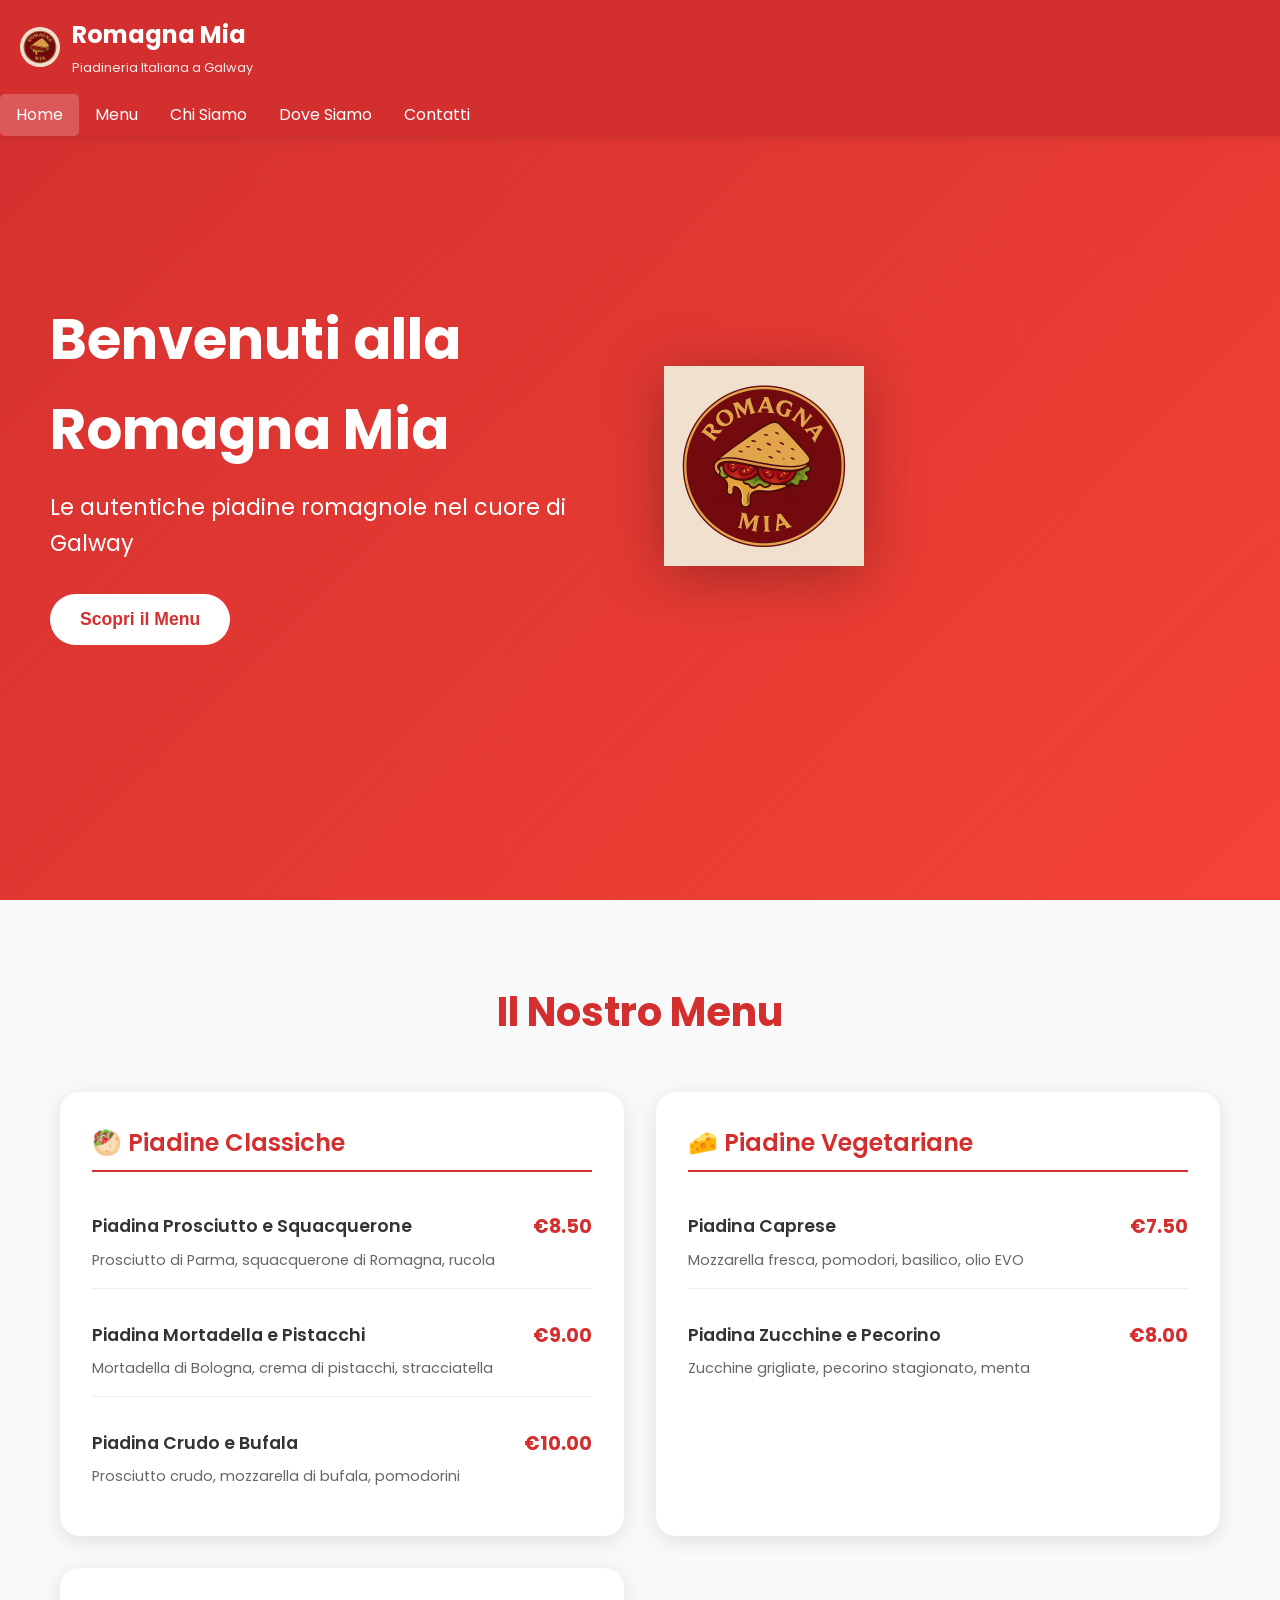
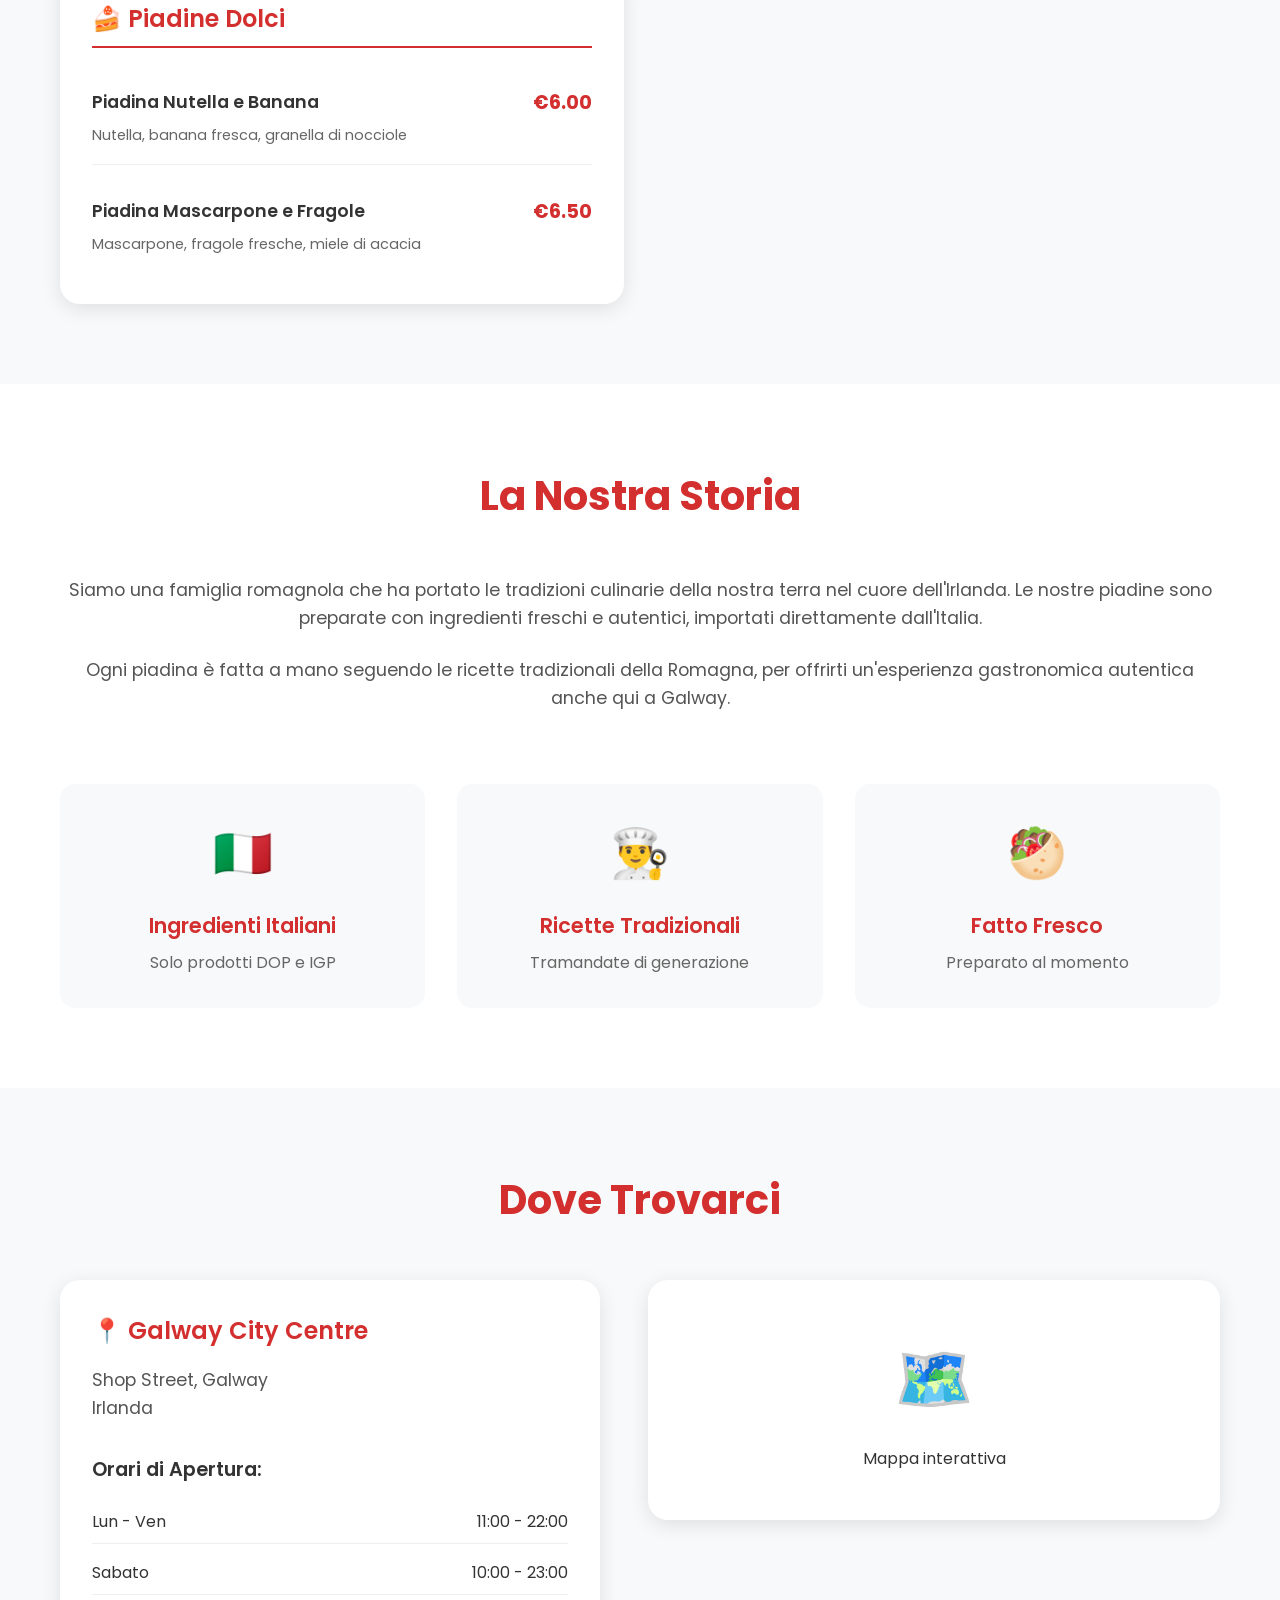
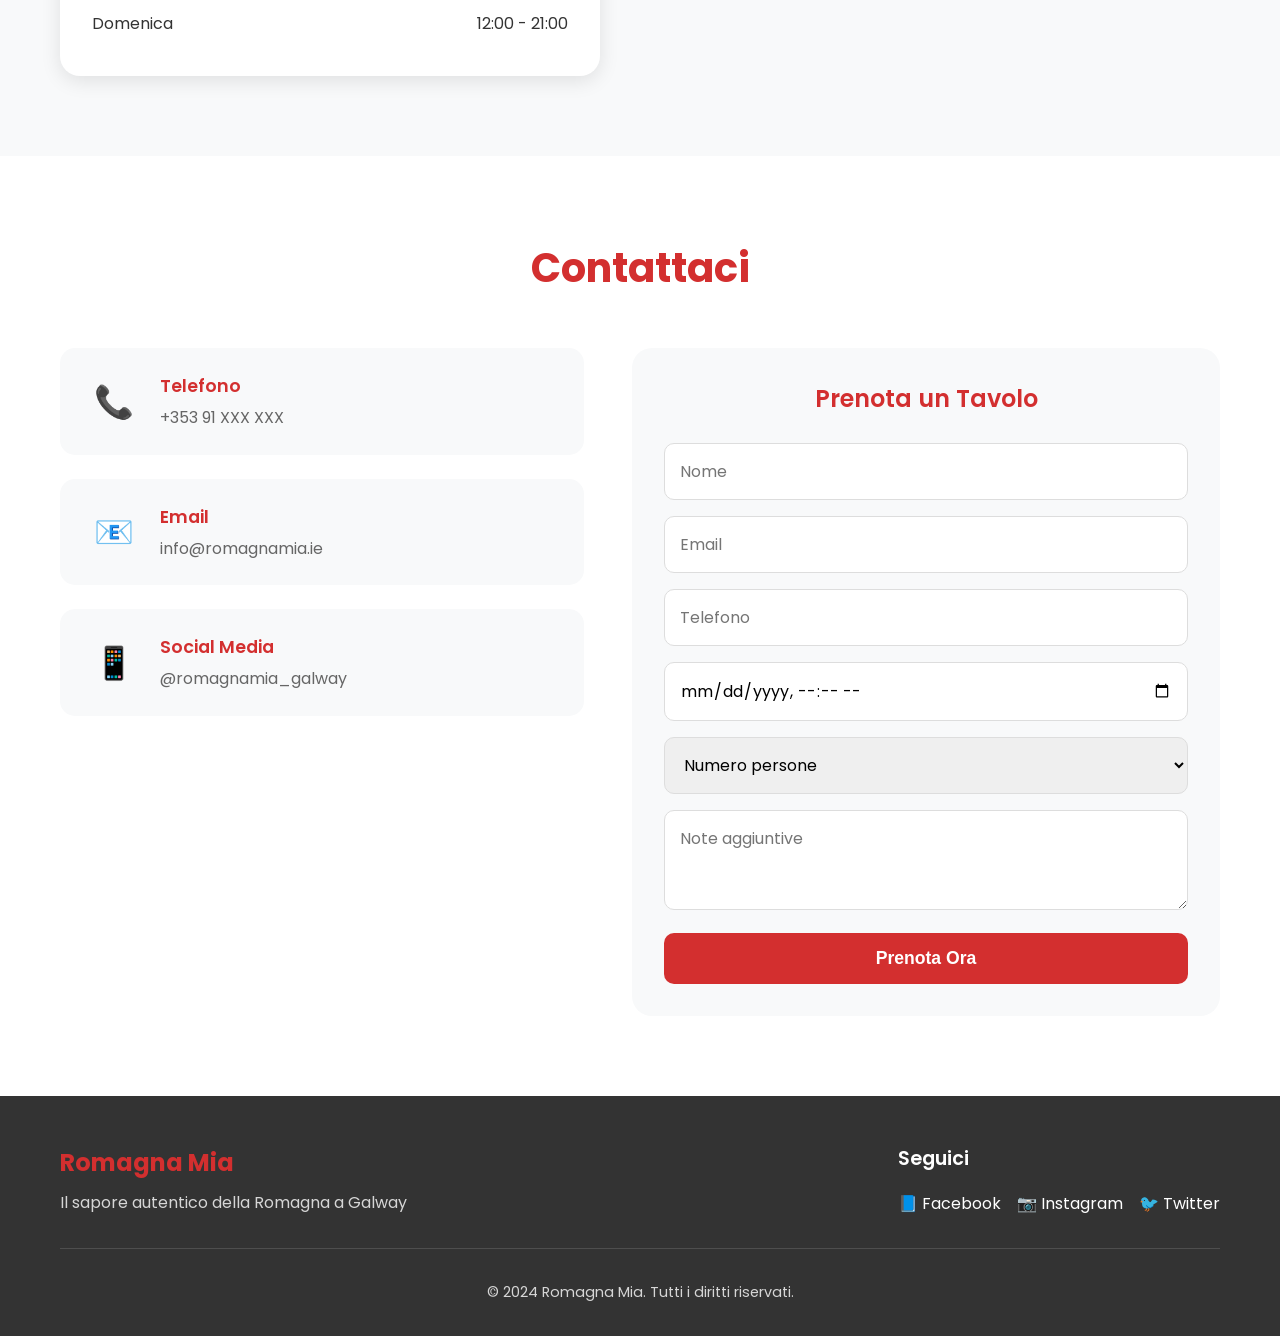
<file: index.html>
<!DOCTYPE html>
<html lang="it">
<head>
    <meta charset="UTF-8">
    <meta name="viewport" content="width=device-width, initial-scale=1.0">
    <meta name="apple-mobile-web-app-capable" content="yes">
    <meta name="apple-mobile-web-app-status-bar-style" content="default">
    <meta name="apple-mobile-web-app-title" content="Romagna Mia">
    <meta name="mobile-web-app-capable" content="yes">
    <meta name="theme-color" content="#d32f2f">
    <title>Romagna Mia - Piadineria a Galway</title>
    <link rel="stylesheet" href="styles.css">
    <link rel="manifest" href="manifest.json">
    <link rel="preconnect" href="https://fonts.googleapis.com">
    <link rel="preconnect" href="https://fonts.gstatic.com" crossorigin>
    <link href="https://fonts.googleapis.com/css2?family=Poppins:wght@300;400;500;600;700&display=swap" rel="stylesheet">
</head>
<body>
    <!-- Header -->
    <header class="header">
        <nav class="navbar">
            <div class="nav-brand">
                <div class="logo-container">
                    <img src="logo.png" alt="Romagna Mia Logo" class="logo">
                    <div class="brand-text">
                        <h1>Romagna Mia</h1>
                        <p>Piadineria Italiana a Galway</p>
                    </div>
                </div>
            </div>
            <button class="menu-toggle" id="menuToggle">
                <span></span>
                <span></span>
                <span></span>
            </button>
        </nav>
        <div class="nav-menu" id="navMenu">
            <a href="#home" class="nav-link">Home</a>
            <a href="#menu" class="nav-link">Menu</a>
            <a href="#about" class="nav-link">Chi Siamo</a>
            <a href="#location" class="nav-link">Dove Siamo</a>
            <a href="#contact" class="nav-link">Contatti</a>
        </div>
    </header>

    <!-- Hero Section -->
    <section id="home" class="hero">
        <div class="hero-content">
            <h1>Benvenuti alla Romagna Mia</h1>
            <p>Le autentiche piadine romagnole nel cuore di Galway</p>
            <button class="cta-button" onclick="scrollToSection('menu')">Scopri il Menu</button>
        </div>
        <div class="hero-image">
            <img src="logo.png" alt="Romagna Mia Logo" class="hero-logo">
        </div>
    </section>

    <!-- Menu Section -->
    <section id="menu" class="menu-section">
        <div class="container">
            <h2>Il Nostro Menu</h2>
            <div class="menu-categories">
                <div class="menu-category">
                    <h3>🥙 Piadine Classiche</h3>
                    <div class="menu-items">
                        <div class="menu-item">
                            <div class="item-info">
                                <h4>Piadina Prosciutto e Squacquerone</h4>
                                <p>Prosciutto di Parma, squacquerone di Romagna, rucola</p>
                            </div>
                            <span class="price">€8.50</span>
                        </div>
                        <div class="menu-item">
                            <div class="item-info">
                                <h4>Piadina Mortadella e Pistacchi</h4>
                                <p>Mortadella di Bologna, crema di pistacchi, stracciatella</p>
                            </div>
                            <span class="price">€9.00</span>
                        </div>
                        <div class="menu-item">
                            <div class="item-info">
                                <h4>Piadina Crudo e Bufala</h4>
                                <p>Prosciutto crudo, mozzarella di bufala, pomodorini</p>
                            </div>
                            <span class="price">€10.00</span>
                        </div>
                    </div>
                </div>

                <div class="menu-category">
                    <h3>🧀 Piadine Vegetariane</h3>
                    <div class="menu-items">
                        <div class="menu-item">
                            <div class="item-info">
                                <h4>Piadina Caprese</h4>
                                <p>Mozzarella fresca, pomodori, basilico, olio EVO</p>
                            </div>
                            <span class="price">€7.50</span>
                        </div>
                        <div class="menu-item">
                            <div class="item-info">
                                <h4>Piadina Zucchine e Pecorino</h4>
                                <p>Zucchine grigliate, pecorino stagionato, menta</p>
                            </div>
                            <span class="price">€8.00</span>
                        </div>
                    </div>
                </div>

                <div class="menu-category">
                    <h3>🍰 Piadine Dolci</h3>
                    <div class="menu-items">
                        <div class="menu-item">
                            <div class="item-info">
                                <h4>Piadina Nutella e Banana</h4>
                                <p>Nutella, banana fresca, granella di nocciole</p>
                            </div>
                            <span class="price">€6.00</span>
                        </div>
                        <div class="menu-item">
                            <div class="item-info">
                                <h4>Piadina Mascarpone e Fragole</h4>
                                <p>Mascarpone, fragole fresche, miele di acacia</p>
                            </div>
                            <span class="price">€6.50</span>
                        </div>
                    </div>
                </div>
            </div>
        </div>
    </section>

    <!-- About Section -->
    <section id="about" class="about-section">
        <div class="container">
            <h2>La Nostra Storia</h2>
            <div class="about-content">
                <div class="about-text">
                    <p>Siamo una famiglia romagnola che ha portato le tradizioni culinarie della nostra terra nel cuore dell'Irlanda. Le nostre piadine sono preparate con ingredienti freschi e autentici, importati direttamente dall'Italia.</p>
                    <p>Ogni piadina è fatta a mano seguendo le ricette tradizionali della Romagna, per offrirti un'esperienza gastronomica autentica anche qui a Galway.</p>
                </div>
                <div class="about-features">
                    <div class="feature">
                        <span class="feature-icon">🇮🇹</span>
                        <h4>Ingredienti Italiani</h4>
                        <p>Solo prodotti DOP e IGP</p>
                    </div>
                    <div class="feature">
                        <span class="feature-icon">👨‍🍳</span>
                        <h4>Ricette Tradizionali</h4>
                        <p>Tramandate di generazione</p>
                    </div>
                    <div class="feature">
                        <span class="feature-icon">🥙</span>
                        <h4>Fatto Fresco</h4>
                        <p>Preparato al momento</p>
                    </div>
                </div>
            </div>
        </div>
    </section>

    <!-- Location Section -->
    <section id="location" class="location-section">
        <div class="container">
            <h2>Dove Trovarci</h2>
            <div class="location-content">
                <div class="location-info">
                    <h3>📍 Galway City Centre</h3>
                    <p class="address">Shop Street, Galway<br>Irlanda</p>
                    <div class="hours">
                        <h4>Orari di Apertura:</h4>
                        <div class="schedule">
                            <div class="day">
                                <span>Lun - Ven</span>
                                <span>11:00 - 22:00</span>
                            </div>
                            <div class="day">
                                <span>Sabato</span>
                                <span>10:00 - 23:00</span>
                            </div>
                            <div class="day">
                                <span>Domenica</span>
                                <span>12:00 - 21:00</span>
                            </div>
                        </div>
                    </div>
                </div>
                <div class="map-placeholder">
                    <div class="map-icon">🗺️</div>
                    <p>Mappa interattiva</p>
                </div>
            </div>
        </div>
    </section>

    <!-- Contact Section -->
    <section id="contact" class="contact-section">
        <div class="container">
            <h2>Contattaci</h2>
            <div class="contact-content">
                <div class="contact-info">
                    <div class="contact-item">
                        <span class="contact-icon">📞</span>
                        <div>
                            <h4>Telefono</h4>
                            <p>+353 91 XXX XXX</p>
                        </div>
                    </div>
                    <div class="contact-item">
                        <span class="contact-icon">📧</span>
                        <div>
                            <h4>Email</h4>
                            <p>info@romagnamia.ie</p>
                        </div>
                    </div>
                    <div class="contact-item">
                        <span class="contact-icon">📱</span>
                        <div>
                            <h4>Social Media</h4>
                            <p>@romagnamia_galway</p>
                        </div>
                    </div>
                </div>
                <div class="contact-form">
                    <h3>Prenota un Tavolo</h3>
                    <form id="bookingForm">
                        <input type="text" placeholder="Nome" required>
                        <input type="email" placeholder="Email" required>
                        <input type="tel" placeholder="Telefono" required>
                        <input type="datetime-local" placeholder="Data e Ora" required>
                        <select required>
                            <option value="">Numero persone</option>
                            <option value="1">1 persona</option>
                            <option value="2">2 persone</option>
                            <option value="3">3 persone</option>
                            <option value="4">4 persone</option>
                            <option value="5+">5+ persone</option>
                        </select>
                        <textarea placeholder="Note aggiuntive"></textarea>
                        <button type="submit">Prenota Ora</button>
                    </form>
                </div>
            </div>
        </div>
    </section>

    <!-- Footer -->
    <footer class="footer">
        <div class="container">
            <div class="footer-content">
                <div class="footer-brand">
                    <h3>Romagna Mia</h3>
                    <p>Il sapore autentico della Romagna a Galway</p>
                </div>
                <div class="footer-links">
                    <h4>Seguici</h4>
                    <div class="social-links">
                        <a href="#" class="social-link">📘 Facebook</a>
                        <a href="#" class="social-link">📷 Instagram</a>
                        <a href="#" class="social-link">🐦 Twitter</a>
                    </div>
                </div>
            </div>
            <div class="footer-bottom">
                <p>&copy; 2024 Romagna Mia. Tutti i diritti riservati.</p>
            </div>
        </div>
    </footer>

    <script src="script.js"></script>
</body>
</html>
</file>
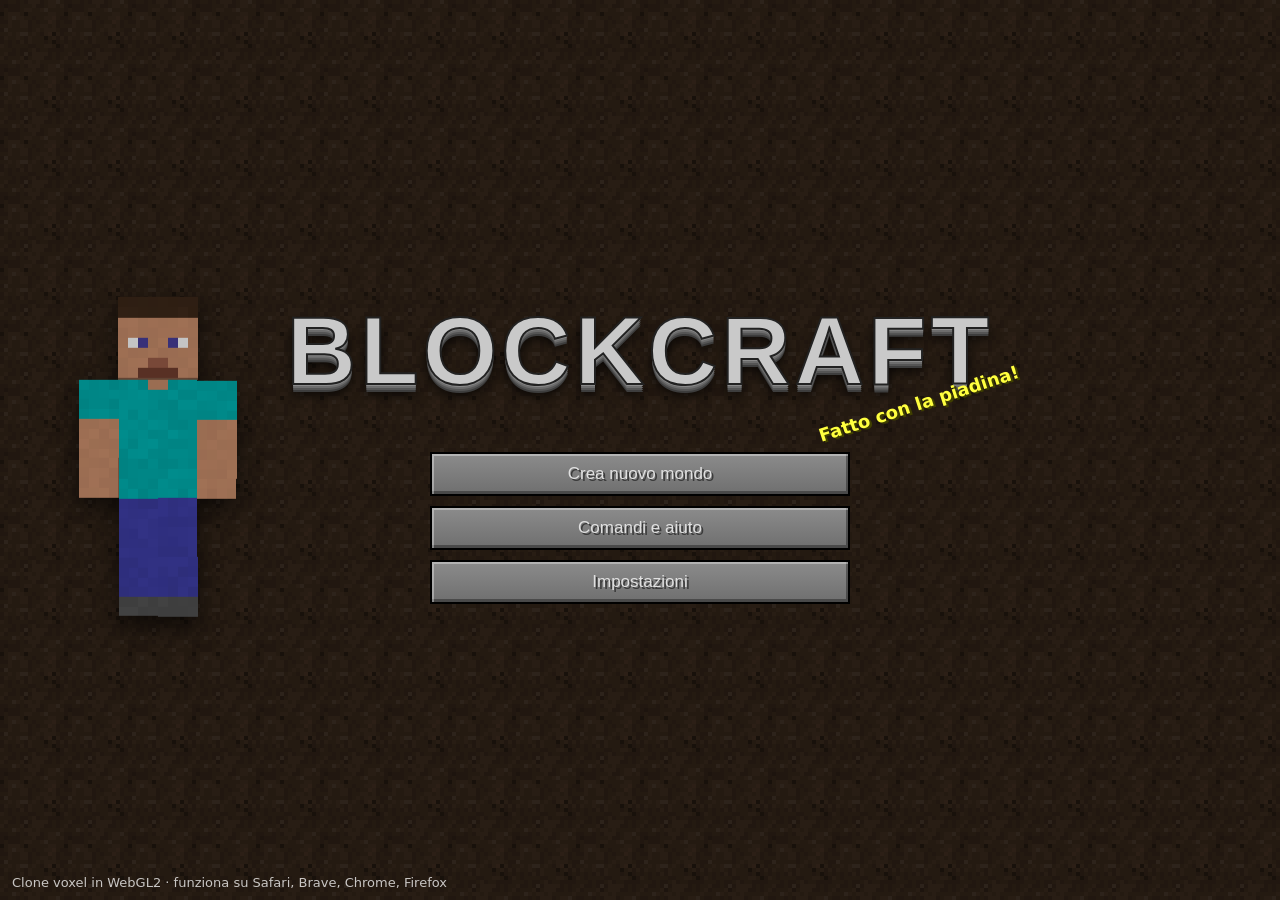
<file: minecraft/index.html>
<!DOCTYPE html>
<html lang="it">
<head>
  <meta charset="utf-8">
  <meta name="viewport" content="width=device-width, initial-scale=1, maximum-scale=1, user-scalable=no, viewport-fit=cover">
  <meta name="apple-mobile-web-app-capable" content="yes">
  <meta name="theme-color" content="#1d1d1d">
  <title>BlockCraft</title>
  <link rel="stylesheet" href="css/style.css">
</head>
<body>
  <canvas id="game" tabindex="0"></canvas>

  <div id="hud" class="hidden">
    <div id="crosshair"></div>
    <div id="debug" class="hidden"></div>
    <div id="chat-log"></div>
    <div id="item-name"></div>
    <div id="eat-bar" class="eat-bar hidden"><i></i></div>
    <div id="bottom">
      <div id="bars">
        <div class="bars-left"><div id="armor-bar"></div><div id="hearts"></div></div>
        <div class="bars-right"><div id="bubbles"></div><div id="hunger"></div></div>
      </div>
      <div id="xp" class="hidden"><div id="xp-fill"></div><span id="xp-level"></span></div>
      <div id="hotbar"></div>
    </div>
  </div>

  <!-- Controlli touch -->
  <div id="touch" class="hidden">
    <div id="t-stick"><div id="t-knob"></div></div>
    <div class="t-top">
      <button class="t-btn small" id="t-drop" aria-label="Getta">⇣</button>
      <button class="t-btn small" id="t-view" aria-label="Visuale">◉</button>
      <button class="t-btn small" id="t-inv" aria-label="Inventario">▦</button>
      <button class="t-btn small" id="t-pause" aria-label="Pausa">❚❚</button>
    </div>
    <div class="t-right">
      <span></span>
      <button class="t-btn" id="t-break" aria-label="Rompi">⛏</button>
      <button class="t-btn" id="t-sneak" aria-label="Accovacciati">▼</button>
      <button class="t-btn" id="t-jump" aria-label="Salta">▲</button>
    </div>
  </div>

  <div id="fx-water" class="fx"></div>
  <div id="fx-lava" class="fx"></div>
  <div id="fx-hurt" class="fx"></div>
  <div id="fx-portal" class="fx"></div>
  <div id="fx-vignette" class="fx"></div>

  <!-- Clicca per giocare -->
  <div id="click-to-play" class="overlay hidden">
    <div class="ctp-box">
      <div class="ctp-title">Clicca per giocare</div>
      <div class="ctp-sub">ESC per il menu · E inventario · T comandi</div>
    </div>
  </div>

  <!-- Menu principale -->
  <div id="screen-main" class="screen dirt-bg">
    <div class="title-wrap">
      <h1 class="logo">BLOCKCRAFT</h1>
      <div class="splash">Fatto con la piadina!</div>
    </div>
    <div class="menu-col">
      <div id="world-list" class="world-list"></div>
      <button class="btn" id="btn-new">Crea nuovo mondo</button>
      <button class="btn" id="btn-controls">Comandi e aiuto</button>
      <button class="btn" id="btn-settings-main">Impostazioni</button>
    </div>
    <canvas id="menu-player" class="player-prev menu"></canvas>
    <div class="footer-note">Clone voxel in WebGL2 · funziona su Safari, Brave, Chrome, Firefox</div>
    <div id="storage-warn" class="footer-warn hidden">Salvataggio non disponibile in questa finestra (modalità privata?): i mondi non verranno conservati.</div>
  </div>

  <!-- Nuovo mondo -->
  <div id="screen-new" class="screen dirt-bg hidden">
    <h2 class="screen-title">Crea nuovo mondo</h2>
    <div class="menu-col form">
      <label>Nome del mondo<input id="new-name" type="text" maxlength="32" value="Nuovo mondo"></label>
      <label>Seme (lascia vuoto per casuale)<input id="new-seed" type="text" maxlength="40" placeholder="es. piadina"></label>
      <div class="row">
        <button class="btn toggle" id="new-mode" data-value="creative">Modalità: Creativa</button>
        <button class="btn toggle" id="new-type" data-value="normal">Mondo: Normale</button>
      </div>
      <div class="row">
        <button class="btn" id="btn-create">Crea mondo</button>
        <button class="btn" id="btn-new-back">Annulla</button>
      </div>
    </div>
  </div>

  <!-- Caricamento -->
  <div id="screen-loading" class="screen dirt-bg hidden">
    <h2 class="screen-title" id="loading-title">Generazione del mondo...</h2>
    <div class="progress"><div id="loading-bar"></div></div>
    <div id="loading-sub" class="loading-sub"></div>
  </div>

  <!-- Pausa -->
  <div id="screen-pause" class="screen dim hidden">
    <canvas id="pause-player" class="player-prev pause"></canvas>
    <h2 class="screen-title">Gioco in pausa</h2>
    <div class="menu-col">
      <button class="btn" id="btn-resume">Torna al gioco</button>
      <button class="btn" id="btn-settings">Impostazioni</button>
      <button class="btn" id="btn-controls2">Comandi e aiuto</button>
      <button class="btn" id="btn-quit">Salva ed esci al menu</button>
    </div>
  </div>

  <!-- Impostazioni -->
  <div id="screen-settings" class="screen dim hidden">
    <h2 class="screen-title">Impostazioni</h2>
    <div class="menu-col settings">
      <label>Distanza visiva: <span id="v-dist"></span><input type="range" id="s-dist" min="3" max="16" step="1"></label>
      <label>Campo visivo: <span id="v-fov"></span><input type="range" id="s-fov" min="50" max="110" step="1"></label>
      <label>Sensibilità mouse: <span id="v-sens"></span><input type="range" id="s-sens" min="10" max="200" step="1"></label>
      <label>Volume: <span id="v-vol"></span><input type="range" id="s-vol" min="0" max="100" step="1"></label>
      <label>Luminosità: <span id="v-bright"></span><input type="range" id="s-bright" min="0" max="100" step="1"></label>
      <label>Risoluzione: <span id="v-scale"></span><input type="range" id="s-scale" min="40" max="100" step="5"></label>
      <div class="row">
        <button class="btn toggle" id="s-leaves">Foglie: Dettagliate</button>
        <button class="btn toggle" id="s-clouds">Nuvole: Sì</button>
      </div>
      <div class="row">
        <button class="btn toggle" id="s-bob">Oscillazione visuale: Sì</button>
        <button class="btn toggle" id="s-mobs">Creature: Sì</button>
      </div>
      <div class="row">
        <button class="btn toggle" id="s-invert">Inverti mouse: No</button>
        <button class="btn toggle" id="s-weather">Meteo: Sì</button>
      </div>
      <div class="row">
        <button class="btn toggle" id="s-autojump">Salto automatico: Sì</button>
        <button class="btn toggle" id="s-shaders">Shader: Sì</button>
      </div>
      <div class="row">
        <button class="btn toggle" id="s-shadows">Ombre: Sì</button>
      </div>
      <button class="btn" id="btn-settings-back">Fatto</button>
    </div>
  </div>

  <!-- Comandi -->
  <div id="screen-controls" class="screen dim hidden">
    <h2 class="screen-title">Comandi</h2>
    <div class="controls-grid">
      <div><b>W A S D</b> muoviti</div>
      <div><b>Spazio</b> salta · doppio = vola (creativa)</div>
      <div><b>Maiusc</b> accovacciati / scendi in volo</div>
      <div><b>Ctrl</b> o doppio <b>W</b> corri</div>
      <div><b>Clic sinistro</b> rompi / attacca</div>
      <div><b>Clic destro</b> piazza / usa (porte, bauli, banco, letto, villici)</div>
      <div><b>Tieni premuto destro</b> mangia / tendi l'arco</div>
      <div><b>Clic centrale</b> prendi il blocco puntato</div>
      <div><b>1-9</b> o <b>rotella</b> scegli lo slot</div>
      <div><b>E</b> inventario / creazione</div>
      <div><b>Q</b> getta l'oggetto</div>
      <div><b>T</b> o <b>/</b> comandi chat</div>
      <div><b>F3</b> info di debug · <b>F1</b> nascondi HUD</div>
      <div><b>F5</b> o <b>V</b> visuale in terza persona</div>
      <div><b>ESC</b> pausa</div>
      <div><b>Clic destro</b> con un'armatura in mano: indossala</div>
      <div><b>Portale</b>: cornice di ossidiana 4×5 accesa con l'acciarino</div>
      <div><b>Mac</b>: clic con due dita = clic destro</div>
    </div>
    <div class="cmd-help">Comandi: <code>/time set day|night|noon|&lt;n&gt;</code> · <code>/gamemode creative|survival</code> · <code>/tp x y z</code> · <code>/seed</code> · <code>/weather clear|rain</code> · <code>/give &lt;blocco&gt; [n]</code> · <code>/spawn &lt;creatura&gt;</code> (es. wolf, cat, enderman, ghast, blaze...) · <code>/locate</code> (villaggio o fortezza più vicina) · <code>/dim nether|overworld</code> · <code>/xp &lt;livelli&gt;</code> · <code>/enchant &lt;nome&gt; [livello]</code> · <code>/kill</code></div>
    <div class="menu-col"><button class="btn" id="btn-controls-back">Fatto</button></div>
  </div>

  <!-- Morte -->
  <div id="screen-death" class="screen death hidden">
    <h2 class="screen-title big">Sei morto!</h2>
    <div id="death-msg" class="death-msg"></div>
    <div class="menu-col">
      <button class="btn" id="btn-respawn">Rinasci</button>
      <button class="btn" id="btn-death-quit">Esci al menu</button>
    </div>
  </div>

  <!-- Inventario -->
  <div id="screen-inv" class="screen dim hidden">
    <div id="inv-panel" class="panel">
      <div id="inv-creative">
        <div class="inv-head">
          <div id="inv-tabs" class="tabs"></div>
          <input id="inv-search" type="text" placeholder="Cerca...">
        </div>
        <div id="inv-grid" class="grid scroll"></div>
      </div>
      <div id="inv-chest" class="hidden">
        <div class="inv-label" id="chest-label">Baule</div>
        <div id="chest-grid" class="grid g9"></div>
      </div>
      <div id="inv-enchant" class="hidden">
        <div class="inv-label">Tavolo per incantesimi <span id="ench-shelves"></span></div>
        <div class="ench-wrap">
          <div id="ench-slots" class="grid ench-slots"></div>
          <div id="ench-opts" class="ench-opts"></div>
        </div>
      </div>
      <div id="inv-survival">
        <div class="inv-cols">
          <div class="armor-col">
            <div class="inv-label" title="Armatura">&nbsp;</div>
            <div class="armor-wrap"><div id="inv-armor" class="grid armor-grid"></div><canvas id="inv-player" class="player-prev inv"></canvas></div>
          </div>
          <div>
            <div class="inv-label">Inventario</div>
            <div id="inv-main" class="grid g9"></div>
          </div>
          <div class="craft-col">
            <div class="inv-label" id="craft-label">Creazione</div>
            <div id="craft-list" class="craft-list scroll"></div>
          </div>
        </div>
      </div>
      <div class="inv-label">Barra rapida</div>
      <div id="inv-hotbar" class="grid g9"></div>
      <div class="inv-hint" id="inv-hint"></div>
    </div>
    <div id="cursor-item"></div>
    <div id="tooltip" class="hidden"></div>
  </div>

  <!-- Scambi con i villici -->
  <div id="screen-trade" class="screen dim hidden">
    <div class="panel">
      <div class="inv-label" id="trade-title">Scambi</div>
      <div id="trade-list" class="trade-list"></div>
      <div class="inv-hint">Clicca su uno scambio per farlo (servono gli oggetti a sinistra nel tuo inventario). E o ESC per chiudere.</div>
    </div>
  </div>

  <!-- Chat -->
  <div id="chat-box" class="hidden">
    <input id="chat-input" type="text" maxlength="200" autocomplete="off" spellcheck="false" placeholder="Scrivi un comando, es. /time set night">
  </div>

  <div id="error-box" class="screen dirt-bg hidden">
    <h2 class="screen-title">Impossibile avviare il gioco</h2>
    <div id="error-msg" class="death-msg"></div>
  </div>

  <script src="js/noise.js"></script>
  <script src="js/blocks.js"></script>
  <script src="js/textures.js"></script>
  <script src="js/generator.js"></script>
  <script src="js/world.js"></script>
  <script src="js/terrainworker.js"></script>
  <script src="js/mesher.js"></script>
  <script src="js/renderer.js"></script>
  <script src="js/player.js"></script>
  <script src="js/mobs.js"></script>
  <script src="js/entities.js"></script>
  <script src="js/creatures.js"></script>
  <script src="js/audio.js"></script>
  <script src="js/storage.js"></script>
  <script src="js/inventory.js"></script>
  <script src="js/enchant.js"></script>
  <script src="js/ui.js"></script>
  <script src="js/touch.js"></script>
  <script src="js/game.js"></script>
</body>
</html>
</file>
<file: styles.css>
/* Reset e base styles */
* {
    margin: 0;
    padding: 0;
    box-sizing: border-box;
}

body {
    font-family: 'Poppins', sans-serif;
    line-height: 1.6;
    color: #333;
    background-color: #fff;
    -webkit-font-smoothing: antialiased;
    -moz-osx-font-smoothing: grayscale;
}

.container {
    max-width: 1200px;
    margin: 0 auto;
    padding: 0 20px;
}

/* Header */
.header {
    position: fixed;
    top: 0;
    left: 0;
    right: 0;
    background: #d32f2f;
    box-shadow: 0 2px 10px rgba(0,0,0,0.1);
    z-index: 1000;
}

.navbar {
    display: flex;
    justify-content: space-between;
    align-items: center;
    padding: 1rem 20px;
}

.nav-brand {
    color: white;
}

.logo-container {
    display: flex;
    align-items: center;
    gap: 12px;
}

.logo {
    width: 40px;
    height: 40px;
    border-radius: 50%;
    object-fit: cover;
}

.brand-text h1 {
    margin: 0;
}

.brand-text p {
    margin: 0;
}

.nav-brand h1 {
    font-size: 1.5rem;
    font-weight: 700;
    margin-bottom: 0.2rem;
}

.nav-brand p {
    font-size: 0.8rem;
    opacity: 0.9;
}

.menu-toggle {
    background: none;
    border: none;
    cursor: pointer;
    display: flex;
    flex-direction: column;
    gap: 4px;
    padding: 8px;
}

.menu-toggle span {
    width: 25px;
    height: 3px;
    background: white;
    border-radius: 2px;
    transition: all 0.3s ease;
}

.menu-toggle.active span:nth-child(1) {
    transform: rotate(45deg) translate(5px, 5px);
}

.menu-toggle.active span:nth-child(2) {
    opacity: 0;
}

.menu-toggle.active span:nth-child(3) {
    transform: rotate(-45deg) translate(7px, -6px);
}

.nav-menu {
    position: absolute;
    top: 100%;
    left: 0;
    right: 0;
    background: #d32f2f;
    transform: translateY(-100%);
    opacity: 0;
    visibility: hidden;
    transition: all 0.3s ease;
    box-shadow: 0 4px 10px rgba(0,0,0,0.1);
}

.nav-menu.active {
    transform: translateY(0);
    opacity: 1;
    visibility: visible;
}

.nav-link {
    display: block;
    color: white;
    text-decoration: none;
    padding: 1rem 20px;
    border-bottom: 1px solid rgba(255,255,255,0.1);
    transition: background-color 0.3s ease;
}

.nav-link:hover {
    background-color: rgba(255,255,255,0.1);
}

/* Hero Section */
.hero {
    background: linear-gradient(135deg, #d32f2f, #f44336);
    color: white;
    padding: 120px 20px 80px;
    text-align: center;
    min-height: 100vh;
    display: flex;
    flex-direction: column;
    justify-content: center;
    align-items: center;
}

.hero-content h1 {
    font-size: 2.5rem;
    font-weight: 700;
    margin-bottom: 1rem;
    animation: fadeInUp 1s ease;
}

.hero-content p {
    font-size: 1.2rem;
    margin-bottom: 2rem;
    opacity: 0.9;
    animation: fadeInUp 1s ease 0.2s both;
}

.cta-button {
    background: white;
    color: #d32f2f;
    border: none;
    padding: 15px 30px;
    font-size: 1.1rem;
    font-weight: 600;
    border-radius: 50px;
    cursor: pointer;
    transition: all 0.3s ease;
    animation: fadeInUp 1s ease 0.4s both;
}

.cta-button:hover {
    transform: translateY(-2px);
    box-shadow: 0 10px 30px rgba(0,0,0,0.2);
}

.hero-image {
    margin-top: 2rem;
    animation: fadeInUp 1s ease 0.6s both;
}

.hero-logo {
    width: 200px;
    height: 200px;
    max-width: 80vw;
    object-fit: contain;
    animation: bounce 2s infinite;
    filter: drop-shadow(0 10px 30px rgba(0,0,0,0.3));
}

/* Menu Section */
.menu-section {
    padding: 80px 0;
    background: #f8f9fa;
}

.menu-section h2 {
    text-align: center;
    font-size: 2.5rem;
    font-weight: 700;
    margin-bottom: 3rem;
    color: #d32f2f;
}

.menu-categories {
    display: flex;
    flex-direction: column;
    gap: 3rem;
}

.menu-category {
    background: white;
    border-radius: 20px;
    padding: 2rem;
    box-shadow: 0 5px 20px rgba(0,0,0,0.1);
}

.menu-category h3 {
    font-size: 1.5rem;
    font-weight: 600;
    margin-bottom: 1.5rem;
    color: #d32f2f;
    border-bottom: 2px solid #d32f2f;
    padding-bottom: 0.5rem;
}

.menu-items {
    display: flex;
    flex-direction: column;
    gap: 1rem;
}

.menu-item {
    display: flex;
    justify-content: space-between;
    align-items: flex-start;
    padding: 1rem 0;
    border-bottom: 1px solid #eee;
}

.menu-item:last-child {
    border-bottom: none;
}

.item-info h4 {
    font-size: 1.1rem;
    font-weight: 600;
    margin-bottom: 0.5rem;
    color: #333;
}

.item-info p {
    color: #666;
    font-size: 0.9rem;
}

.price {
    font-size: 1.2rem;
    font-weight: 700;
    color: #d32f2f;
    min-width: 60px;
    text-align: right;
}

/* About Section */
.about-section {
    padding: 80px 0;
    background: white;
}

.about-section h2 {
    text-align: center;
    font-size: 2.5rem;
    font-weight: 700;
    margin-bottom: 3rem;
    color: #d32f2f;
}

.about-content {
    display: flex;
    flex-direction: column;
    gap: 3rem;
}

.about-text p {
    font-size: 1.1rem;
    margin-bottom: 1.5rem;
    color: #555;
    text-align: center;
}

.about-features {
    display: grid;
    grid-template-columns: 1fr;
    gap: 2rem;
}

.feature {
    text-align: center;
    padding: 2rem;
    background: #f8f9fa;
    border-radius: 15px;
}

.feature-icon {
    font-size: 3rem;
    margin-bottom: 1rem;
    display: block;
}

.feature h4 {
    font-size: 1.3rem;
    font-weight: 600;
    margin-bottom: 0.5rem;
    color: #d32f2f;
}

.feature p {
    color: #666;
}

/* Location Section */
.location-section {
    padding: 80px 0;
    background: #f8f9fa;
}

.location-section h2 {
    text-align: center;
    font-size: 2.5rem;
    font-weight: 700;
    margin-bottom: 3rem;
    color: #d32f2f;
}

.location-content {
    display: flex;
    flex-direction: column;
    gap: 3rem;
}

.location-info {
    background: white;
    padding: 2rem;
    border-radius: 20px;
    box-shadow: 0 5px 20px rgba(0,0,0,0.1);
}

.location-info h3 {
    font-size: 1.5rem;
    font-weight: 600;
    margin-bottom: 1rem;
    color: #d32f2f;
}

.address {
    font-size: 1.1rem;
    margin-bottom: 2rem;
    color: #555;
}

.hours h4 {
    font-size: 1.2rem;
    font-weight: 600;
    margin-bottom: 1rem;
    color: #333;
}

.schedule {
    display: flex;
    flex-direction: column;
    gap: 0.5rem;
}

.day {
    display: flex;
    justify-content: space-between;
    padding: 0.5rem 0;
    border-bottom: 1px solid #eee;
}

.day:last-child {
    border-bottom: none;
}

.map-placeholder {
    background: white;
    padding: 3rem;
    border-radius: 20px;
    text-align: center;
    box-shadow: 0 5px 20px rgba(0,0,0,0.1);
}

.map-icon {
    font-size: 4rem;
    margin-bottom: 1rem;
}

/* Contact Section */
.contact-section {
    padding: 80px 0;
    background: white;
}

.contact-section h2 {
    text-align: center;
    font-size: 2.5rem;
    font-weight: 700;
    margin-bottom: 3rem;
    color: #d32f2f;
}

.contact-content {
    display: flex;
    flex-direction: column;
    gap: 3rem;
}

.contact-info {
    display: flex;
    flex-direction: column;
    gap: 1.5rem;
}

.contact-item {
    display: flex;
    align-items: center;
    gap: 1rem;
    background: #f8f9fa;
    padding: 1.5rem;
    border-radius: 15px;
}

.contact-icon {
    font-size: 2rem;
    min-width: 60px;
    text-align: center;
}

.contact-item h4 {
    font-size: 1.1rem;
    font-weight: 600;
    margin-bottom: 0.3rem;
    color: #d32f2f;
}

.contact-item p {
    color: #666;
}

.contact-form {
    background: #f8f9fa;
    padding: 2rem;
    border-radius: 20px;
}

.contact-form h3 {
    font-size: 1.5rem;
    font-weight: 600;
    margin-bottom: 1.5rem;
    color: #d32f2f;
    text-align: center;
}

.contact-form input,
.contact-form select,
.contact-form textarea {
    width: 100%;
    padding: 15px;
    margin-bottom: 1rem;
    border: 1px solid #ddd;
    border-radius: 10px;
    font-size: 1rem;
    font-family: inherit;
    transition: border-color 0.3s ease;
}

.contact-form input:focus,
.contact-form select:focus,
.contact-form textarea:focus {
    outline: none;
    border-color: #d32f2f;
}

.contact-form textarea {
    resize: vertical;
    min-height: 100px;
}

.contact-form button {
    width: 100%;
    background: #d32f2f;
    color: white;
    border: none;
    padding: 15px;
    font-size: 1.1rem;
    font-weight: 600;
    border-radius: 10px;
    cursor: pointer;
    transition: all 0.3s ease;
}

.contact-form button:hover {
    background: #b71c1c;
    transform: translateY(-2px);
}

/* Footer */
.footer {
    background: #333;
    color: white;
    padding: 3rem 0 2rem;
}

.footer-content {
    display: flex;
    flex-direction: column;
    gap: 2rem;
    text-align: center;
}

.footer-brand h3 {
    font-size: 1.5rem;
    font-weight: 700;
    margin-bottom: 0.5rem;
    color: #d32f2f;
}

.footer-brand p {
    opacity: 0.8;
}

.footer-links h4 {
    font-size: 1.2rem;
    font-weight: 600;
    margin-bottom: 1rem;
}

.social-links {
    display: flex;
    flex-direction: column;
    gap: 0.5rem;
    align-items: center;
}

.social-link {
    color: white;
    text-decoration: none;
    transition: color 0.3s ease;
}

.social-link:hover {
    color: #d32f2f;
}

.footer-bottom {
    border-top: 1px solid #555;
    padding-top: 2rem;
    margin-top: 2rem;
    text-align: center;
    opacity: 0.8;
    font-size: 0.9rem;
}

/* Animations */
@keyframes fadeInUp {
    from {
        opacity: 0;
        transform: translateY(30px);
    }
    to {
        opacity: 1;
        transform: translateY(0);
    }
}

@keyframes bounce {
    0%, 20%, 50%, 80%, 100% {
        transform: translateY(0);
    }
    40% {
        transform: translateY(-20px);
    }
    60% {
        transform: translateY(-10px);
    }
}

/* Responsive Design */
@media (min-width: 768px) {
    .hero-content h1 {
        font-size: 3.5rem;
    }
    
    .hero-content p {
        font-size: 1.4rem;
    }
    
    .menu-categories {
        gap: 2rem;
    }
    
    .about-features {
        grid-template-columns: repeat(3, 1fr);
    }
    
    .location-content {
        flex-direction: row;
        align-items: start;
    }
    
    .location-info,
    .map-placeholder {
        flex: 1;
    }
    
    .contact-content {
        flex-direction: row;
    }
    
    .contact-info,
    .contact-form {
        flex: 1;
    }
    
    .footer-content {
        flex-direction: row;
        justify-content: space-between;
        text-align: left;
    }
    
    .social-links {
        flex-direction: row;
        gap: 1rem;
    }
    
    .nav-menu {
        position: static;
        transform: none;
        opacity: 1;
        visibility: visible;
        background: transparent;
        display: flex;
        box-shadow: none;
    }
    
    .nav-link {
        border-bottom: none;
        padding: 0.5rem 1rem;
    }
    
    .menu-toggle {
        display: none;
    }
}

@media (min-width: 1024px) {
    .hero {
        flex-direction: row;
        text-align: left;
        padding: 120px 50px 80px;
        gap: 3rem;
    }
    
    .hero-content {
        flex: 1;
    }
    
    .hero-image {
        flex: 1;
        margin-top: 0;
    }
    
    .menu-categories {
        display: grid;
        grid-template-columns: repeat(auto-fit, minmax(400px, 1fr));
        gap: 2rem;
    }
}

/* iOS Safari specific fixes */
@supports (-webkit-touch-callout: none) {
    .hero {
        min-height: -webkit-fill-available;
    }
}

/* Touch targets for mobile */
@media (hover: none) and (pointer: coarse) {
    .cta-button,
    .contact-form button,
    .nav-link {
        min-height: 44px;
    }
}

/* High DPI displays */
@media (-webkit-min-device-pixel-ratio: 2), (min-resolution: 192dpi) {
    .menu-category,
    .feature,
    .location-info,
    .contact-form {
        box-shadow: 0 2px 10px rgba(0,0,0,0.08);
    }
}
</file>
<file: minecraft/css/style.css>
* { box-sizing: border-box; margin: 0; padding: 0; }
html, body {
  width: 100%; height: 100%; overflow: hidden; background: #000;
  font-family: "Trebuchet MS", "Segoe UI", system-ui, -apple-system, sans-serif;
  color: #fff; user-select: none; -webkit-user-select: none; -webkit-touch-callout: none;
  overscroll-behavior: none;
}
canvas#game { position: fixed; inset: 0; width: 100%; height: 100%; display: block; outline: none; cursor: default; touch-action: none; }
.hidden { display: none !important; }
img, canvas.pix { image-rendering: pixelated; image-rendering: crisp-edges; }

/* --------- HUD --------- */
#hud { position: fixed; inset: 0; pointer-events: none; z-index: 5; }
#crosshair {
  position: absolute; left: 50%; top: 50%; width: 22px; height: 22px; transform: translate(-50%, -50%);
  mix-blend-mode: difference;
}
#crosshair::before, #crosshair::after { content: ""; position: absolute; background: #fff; }
#crosshair::before { left: 10px; top: 0; width: 2px; height: 22px; }
#crosshair::after { top: 10px; left: 0; height: 2px; width: 22px; }
#debug {
  position: absolute; left: 6px; top: 6px; font: 13px/1.35 ui-monospace, Menlo, Consolas, monospace;
  white-space: pre; text-shadow: 1px 1px 0 #000; background: rgba(0,0,0,0.35); padding: 4px 6px;
}
#bottom { position: absolute; left: 50%; bottom: 8px; transform: translateX(-50%); display: flex; flex-direction: column; align-items: center; }
#bars { width: 364px; display: flex; justify-content: space-between; align-items: flex-end; margin-bottom: 3px; min-height: 18px; }
#hearts, #bubbles { display: flex; gap: 0; }
#bubbles { flex-direction: row-reverse; }
#hearts img, #bubbles img { width: 18px; height: 18px; margin-right: -1px; }
#hotbar {
  display: flex; background: rgba(0,0,0,0.45); border: 2px solid rgba(0,0,0,0.8);
  box-shadow: inset 0 0 0 2px rgba(255,255,255,0.12);
}
.hslot { width: 40px; height: 40px; position: relative; display: flex; align-items: center; justify-content: center; border: 2px solid rgba(140,140,140,0.35); }
.hslot img { width: 30px; height: 30px; }
.hslot.sel { border: 3px solid #fff; box-shadow: 0 0 0 1px #000, inset 0 0 0 1px #000; }
.count {
  position: absolute; right: 2px; bottom: 0; font: bold 13px/1 "Trebuchet MS", sans-serif; text-shadow: 2px 2px 0 #3f3f3f;
}
#item-name {
  position: absolute; left: 50%; bottom: 92px; transform: translateX(-50%); font-size: 16px; text-shadow: 2px 2px 0 #3f3f3f;
  opacity: 0; transition: opacity 0.4s;
}
#item-name.show { opacity: 1; transition: none; }
#chat-log { position: absolute; left: 8px; bottom: 110px; width: min(60vw, 560px); display: flex; flex-direction: column; gap: 2px; }
.chat-line { background: rgba(0,0,0,0.4); padding: 2px 6px; font-size: 14px; text-shadow: 1px 1px 0 #000; transition: opacity 1s; }
#chat-box { position: fixed; left: 8px; bottom: 8px; right: 8px; z-index: 30; }
#chat-input { width: 100%; background: rgba(0,0,0,0.6); border: none; color: #fff; font-size: 16px; padding: 8px 10px; outline: none; font-family: ui-monospace, Menlo, monospace; }

.fx { position: fixed; inset: 0; pointer-events: none; z-index: 4; opacity: 0; transition: opacity 0.15s; }
#fx-water { background: radial-gradient(ellipse at center, rgba(30,60,160,0.15), rgba(10,30,90,0.5)); }
#fx-lava { background: rgba(200,70,0,0.55); }
#fx-hurt { background: radial-gradient(ellipse at center, rgba(255,0,0,0) 40%, rgba(255,0,0,0.45)); transition: opacity 0.3s; }
#fx-vignette { background: radial-gradient(ellipse at center, rgba(0,0,0,0) 55%, rgba(0,0,0,0.35)); opacity: 1; }

/* --------- Schermate --------- */
.screen { position: fixed; inset: 0; z-index: 20; display: flex; flex-direction: column; align-items: center; justify-content: center; gap: 18px; padding: 20px; overflow-y: auto; }
.dirt-bg { background-color: #3b2a1c; background-size: 64px 64px; image-rendering: pixelated; }
.dim { background: rgba(0,0,0,0.55); }
.death { background: rgba(120,0,0,0.45); }
.overlay { position: fixed; inset: 0; z-index: 15; display: flex; align-items: center; justify-content: center; background: rgba(0,0,0,0.35); cursor: pointer; }
.ctp-box { text-align: center; text-shadow: 2px 2px 0 #222; }
.ctp-title { font-size: 30px; font-weight: bold; }
.ctp-sub { font-size: 15px; opacity: 0.85; margin-top: 6px; }

.title-wrap { position: relative; margin-bottom: 18px; }
.logo {
  font-size: clamp(42px, 9vw, 96px); font-weight: 900; letter-spacing: 4px; color: #c9c9c9;
  font-family: Impact, "Arial Black", "Trebuchet MS", sans-serif;
  text-shadow: 0 2px 0 #8a8a8a, 0 4px 0 #6d6d6d, 0 6px 0 #555, 0 8px 0 #3d3d3d, 0 10px 12px rgba(0,0,0,0.8);
  -webkit-text-stroke: 2px #222;
}
.splash {
  position: absolute; right: -30px; bottom: -8px; color: #ffff3f; font-size: 18px; font-weight: bold;
  transform: rotate(-18deg); text-shadow: 2px 2px 0 #3f3f00; pointer-events: none; animation: pulse 0.5s ease-in-out infinite alternate; white-space: nowrap;
}
@keyframes pulse { from { transform: rotate(-18deg) scale(1); } to { transform: rotate(-18deg) scale(1.08); } }
.screen-title { font-size: 26px; text-shadow: 2px 2px 0 #3f3f3f; font-weight: bold; }
.screen-title.big { font-size: 44px; }
.menu-col { display: flex; flex-direction: column; gap: 10px; width: min(420px, 92vw); }
.row { display: flex; gap: 10px; }
.row > * { flex: 1; }
.btn {
  font: 17px "Trebuchet MS", sans-serif; color: #e0e0e0; padding: 10px 12px; cursor: pointer;
  background: linear-gradient(#8b8b8b, #6f6f6f); border: 2px solid #000;
  box-shadow: inset 2px 2px 0 rgba(255,255,255,0.35), inset -2px -3px 0 rgba(0,0,0,0.35);
  text-shadow: 2px 2px 0 #3a3a3a; outline: none;
}
.btn:hover, .btn:focus-visible { background: linear-gradient(#8f9ecf, #6d7cb0); color: #ffffa0; }
.btn:active { transform: translateY(1px); }
.btn.danger:hover { background: linear-gradient(#c05050, #903030); }
.form label, .settings label { display: flex; flex-direction: column; gap: 5px; font-size: 15px; text-shadow: 1px 1px 0 #000; }
input[type=text] {
  background: #000; border: 2px solid #a0a0a0; color: #fff; padding: 9px 10px; font-size: 16px; outline: none;
}
input[type=text]:focus { border-color: #fff; }
input[type=range] { width: 100%; accent-color: #8f9ecf; }
.footer-note { position: absolute; bottom: 10px; left: 12px; font-size: 13px; opacity: 0.75; }
.footer-warn { position: absolute; bottom: 30px; left: 12px; right: 12px; font-size: 13px; color: #ffb0b0; }
.world-list { display: flex; flex-direction: column; gap: 6px; max-height: 38vh; overflow-y: auto; }
.world-item { display: flex; gap: 6px; align-items: stretch; }
.world-item .btn.play { flex: 1; text-align: left; }
.world-item .btn.del { width: 46px; }
.world-meta { font-size: 12px; opacity: 0.8; display: block; margin-top: 2px; }
.progress { width: min(420px, 90vw); height: 12px; background: #222; border: 2px solid #000; }
#loading-bar { height: 100%; width: 0; background: #7fd35a; transition: width 0.15s; }
.loading-sub { font-size: 14px; opacity: 0.8; }
.death-msg { font-size: 18px; text-shadow: 2px 2px 0 #333; }
.controls-grid { display: grid; grid-template-columns: repeat(2, minmax(0, 1fr)); gap: 8px 30px; background: rgba(0,0,0,0.5); padding: 16px 20px; font-size: 15px; max-width: 760px; }
.controls-grid b { color: #ffff80; }
.cmd-help { max-width: 760px; font-size: 13px; line-height: 1.7; background: rgba(0,0,0,0.5); padding: 10px 14px; }
.cmd-help code { background: rgba(255,255,255,0.12); padding: 1px 4px; }

/* --------- Inventario --------- */
.panel {
  background: #c6c6c6; color: #3f3f3f; padding: 12px; border: 2px solid #000;
  box-shadow: inset 3px 3px 0 #fff, inset -3px -3px 0 #555; width: min(840px, 96vw);
  max-height: 94vh; display: flex; flex-direction: column; gap: 6px;
}
.inv-label { font-size: 14px; font-weight: bold; margin: 2px 2px; }
.inv-head { display: flex; gap: 6px; align-items: center; margin-bottom: 6px; flex-wrap: wrap; }
.tabs { display: flex; gap: 3px; flex-wrap: wrap; flex: 1; }
.tab { padding: 5px 9px; font-size: 13px; background: #8b8b8b; color: #fff; border: 2px solid #000; cursor: pointer; text-shadow: 1px 1px 0 #333; }
.tab.active { background: #c6c6c6; color: #3f3f3f; text-shadow: none; }
#inv-search { width: 160px; padding: 5px 8px; font-size: 14px; }
.grid { display: grid; grid-template-columns: repeat(auto-fill, 40px); gap: 2px; }
.grid.g9 { grid-template-columns: repeat(9, 40px); }
.grid.scroll { max-height: 46vh; overflow-y: auto; }
.slot {
  width: 40px; height: 40px; background: #8b8b8b; position: relative; display: flex; align-items: center; justify-content: center;
  box-shadow: inset 2px 2px 0 #373737, inset -2px -2px 0 #fff; cursor: pointer;
}
.slot:hover { background: #a8a8b8; }
.slot img { width: 30px; height: 30px; pointer-events: none; }
.slot .count { color: #fff; }
.slot.selected { outline: 2px solid #fff; outline-offset: -2px; }
.inv-cols { display: flex; gap: 14px; flex-wrap: wrap; }
.craft-col { flex: 1; min-width: 220px; }
.craft-list { display: flex; flex-direction: column; gap: 3px; max-height: 250px; overflow-y: auto; }
.recipe { display: flex; align-items: center; gap: 4px; background: #9b9b9b; padding: 3px 5px; cursor: pointer; border: 1px solid #555; }
.recipe:hover { background: #b0b0c8; }
.recipe.off { opacity: 0.45; cursor: default; }
.recipe img { width: 24px; height: 24px; }
.recipe .arrow { font-weight: bold; margin: 0 4px; }
.recipe .n { font-size: 12px; margin-right: 4px; color: #222; }
.recipe .need { font-size: 11px; margin-left: auto; color: #333; }
.inv-hint { font-size: 12px; color: #555; margin-top: 2px; }
#cursor-item { position: fixed; pointer-events: none; z-index: 40; width: 40px; height: 40px; transform: translate(-50%, -50%); display: flex; align-items: center; justify-content: center; }
#cursor-item img { width: 32px; height: 32px; }
#tooltip { position: fixed; z-index: 41; pointer-events: none; background: rgba(16,0,16,0.94); border: 2px solid #2d0a63; color: #fff; padding: 4px 8px; font-size: 14px; }

@media (max-width: 520px) {
  #bars { width: 300px; }
  .hslot { width: 33px; height: 33px; }
  .hslot img { width: 24px; height: 24px; }
  .grid.g9 { grid-template-columns: repeat(9, 34px); }
  .slot { width: 34px; height: 34px; }
  .controls-grid { grid-template-columns: 1fr; }
}

/* --------- Touch --------- */
#touch { position: fixed; inset: 0; pointer-events: none; z-index: 6; }
#t-stick {
  position: fixed; width: 120px; height: 120px; border-radius: 50%; transform: translate(-50%, -50%);
  background: rgba(255,255,255,0.08); border: 2px solid rgba(255,255,255,0.25); display: none; left: 90px; top: 70%;
}
#t-stick.on { display: block; }
#t-knob { position: absolute; left: 50%; top: 50%; width: 54px; height: 54px; border-radius: 50%; background: rgba(255,255,255,0.35); transform: translate(-50%, -50%); }
.t-right { position: fixed; right: max(14px, env(safe-area-inset-right)); bottom: max(70px, calc(env(safe-area-inset-bottom) + 60px)); display: grid; grid-template-columns: repeat(2, 60px); gap: 10px; pointer-events: none; }
.t-right .t-btn { pointer-events: auto; }
.t-top { position: fixed; right: max(12px, env(safe-area-inset-right)); top: max(12px, env(safe-area-inset-top)); display: flex; gap: 8px; pointer-events: auto; }
.t-btn {
  width: 60px; height: 60px; border-radius: 12px; background: rgba(0,0,0,0.35); border: 2px solid rgba(255,255,255,0.35);
  color: #fff; font-size: 26px; display: flex; align-items: center; justify-content: center; -webkit-tap-highlight-color: transparent; touch-action: none;
}
.t-btn.small { width: 44px; height: 44px; font-size: 16px; }
.t-btn.down { background: rgba(255,255,255,0.3); }
body.touch-mode #hotbar { pointer-events: auto; }
body.touch-mode #bottom { bottom: max(8px, env(safe-area-inset-bottom)); }
body.touch-mode .inv-hint { display: none; }
@media (max-height: 430px) {
  .t-right { grid-template-columns: repeat(2, 52px); gap: 8px; bottom: 58px; }
  .t-right .t-btn { width: 52px; height: 52px; font-size: 22px; }
  #bars { margin-bottom: 1px; }
}
@media (max-height: 520px) {
  .screen { justify-content: flex-start; gap: 10px; padding-top: 12px; }
  .logo { font-size: 44px; }
  .title-wrap { margin-bottom: 4px; }
  .splash { font-size: 13px; right: -20px; }
  .footer-note { display: none; }
  .btn { padding: 7px 10px; font-size: 15px; }
  .world-list { max-height: 30vh; }
  .panel { max-height: 98vh; padding: 8px; }
  .grid.scroll { max-height: 38vh; }
}

.dur { position: absolute; left: 4px; right: 4px; bottom: 3px; height: 3px; background: #000; }
.dur i { display: block; height: 100%; }
#hunger { display: flex; flex-direction: row-reverse; }
#hunger img { width: 18px; height: 18px; margin-left: -1px; }
.bars-right { display: flex; flex-direction: column; align-items: flex-end; gap: 1px; }
.trade-list { display: flex; flex-direction: column; gap: 4px; max-height: 50vh; overflow-y: auto; }
.trade { display: flex; align-items: center; gap: 6px; background: #9b9b9b; padding: 4px 8px; border: 1px solid #555; cursor: pointer; }
.trade:hover { background: #b0b0c8; }
.trade.off { opacity: 0.45; cursor: default; }
.trade img { width: 28px; height: 28px; }
.trade .n { font-size: 13px; color: #222; min-width: 22px; }
.eat-bar { position: absolute; left: 50%; top: 58%; transform: translateX(-50%); width: 80px; height: 5px; background: rgba(0,0,0,0.5); }
.eat-bar i { display: block; height: 100%; background: #fff; }

/* --------- Armatura, esperienza, incantesimi --------- */
.bars-left { display: flex; flex-direction: column; gap: 1px; }
#armor-bar { display: flex; min-height: 0; }
#armor-bar img { width: 18px; height: 18px; margin-right: -1px; }
#xp { position: relative; width: 364px; height: 7px; background: #111; border: 1px solid #000; margin-bottom: 3px; }
#xp-fill { height: 100%; width: 0; background: linear-gradient(#b8ff5a, #6fcf1f); }
#xp-level { position: absolute; left: 50%; top: -14px; transform: translateX(-50%); color: #80ff20; font: bold 15px/1 "Trebuchet MS", sans-serif; text-shadow: 1px 1px 0 #000, -1px -1px 0 #000, 1px -1px 0 #000, -1px 1px 0 #000; }
#fx-portal { background: radial-gradient(ellipse at center, rgba(140,40,255,0.25), rgba(90,0,180,0.75)); transition: opacity 0.2s; }
.armor-col { width: auto; }
.armor-grid { grid-template-columns: 40px; }
.slot.ph img { opacity: 0.25; filter: grayscale(1); }
.slot.ench::after, .hslot.ench::after {
  content: ""; position: absolute; inset: 4px; pointer-events: none; mix-blend-mode: screen;
  background: linear-gradient(115deg, transparent 20%, rgba(190,80,255,0.55) 45%, transparent 70%);
  background-size: 250% 250%; animation: glint 2.4s linear infinite;
}
@keyframes glint { from { background-position: 120% 0; } to { background-position: -120% 0; } }
.ench-wrap { display: flex; gap: 12px; align-items: flex-start; flex-wrap: wrap; margin-bottom: 6px; }
.ench-slots { grid-template-columns: repeat(2, 40px); }
.ench-opts { display: flex; flex-direction: column; gap: 3px; flex: 1; min-width: 240px; }
.ench-opt { display: flex; align-items: center; gap: 8px; background: #6b5a4a; color: #e8e0c8; padding: 5px 8px; border: 2px solid #2a2018; cursor: pointer; font-size: 13px; min-height: 34px; }
.ench-opt:hover { background: #8a7258; }
.ench-opt.off { opacity: 0.45; cursor: default; background: #4a4038; }
.ench-opt .clue { flex: 1; font-style: italic; color: #d8c8ff; }
.ench-opt .lv { color: #80ff20; font-weight: bold; text-shadow: 1px 1px 0 #000; }
.ench-opt .lap { color: #8fb0ff; }
#tooltip { white-space: pre-line; }
@media (max-width: 520px) { #xp { width: 300px; } }

/* --------- Anteprima del personaggio --------- */
.armor-wrap { display: flex; gap: 4px; align-items: flex-start; }
.player-prev { display: block; pointer-events: none; image-rendering: auto; }
.player-prev.inv { width: 100px; height: 166px; background: #111; box-shadow: inset 2px 2px 0 #373737, inset -2px -2px 0 #fff; }
.player-prev.menu { position: absolute; left: max(3vw, 20px); top: 50%; transform: translateY(-46%); width: min(240px, 22vw); height: min(420px, 38vw); filter: drop-shadow(0 10px 12px rgba(0,0,0,0.6)); }
.player-prev.pause { position: absolute; left: max(4vw, 20px); top: 50%; transform: translateY(-50%); width: min(220px, 20vw); height: min(380px, 36vw); filter: drop-shadow(0 10px 12px rgba(0,0,0,0.6)); }
@media (max-width: 760px) { .player-prev.menu, .player-prev.pause { display: none; } .player-prev.inv { width: 70px; height: 116px; } }
</file>
